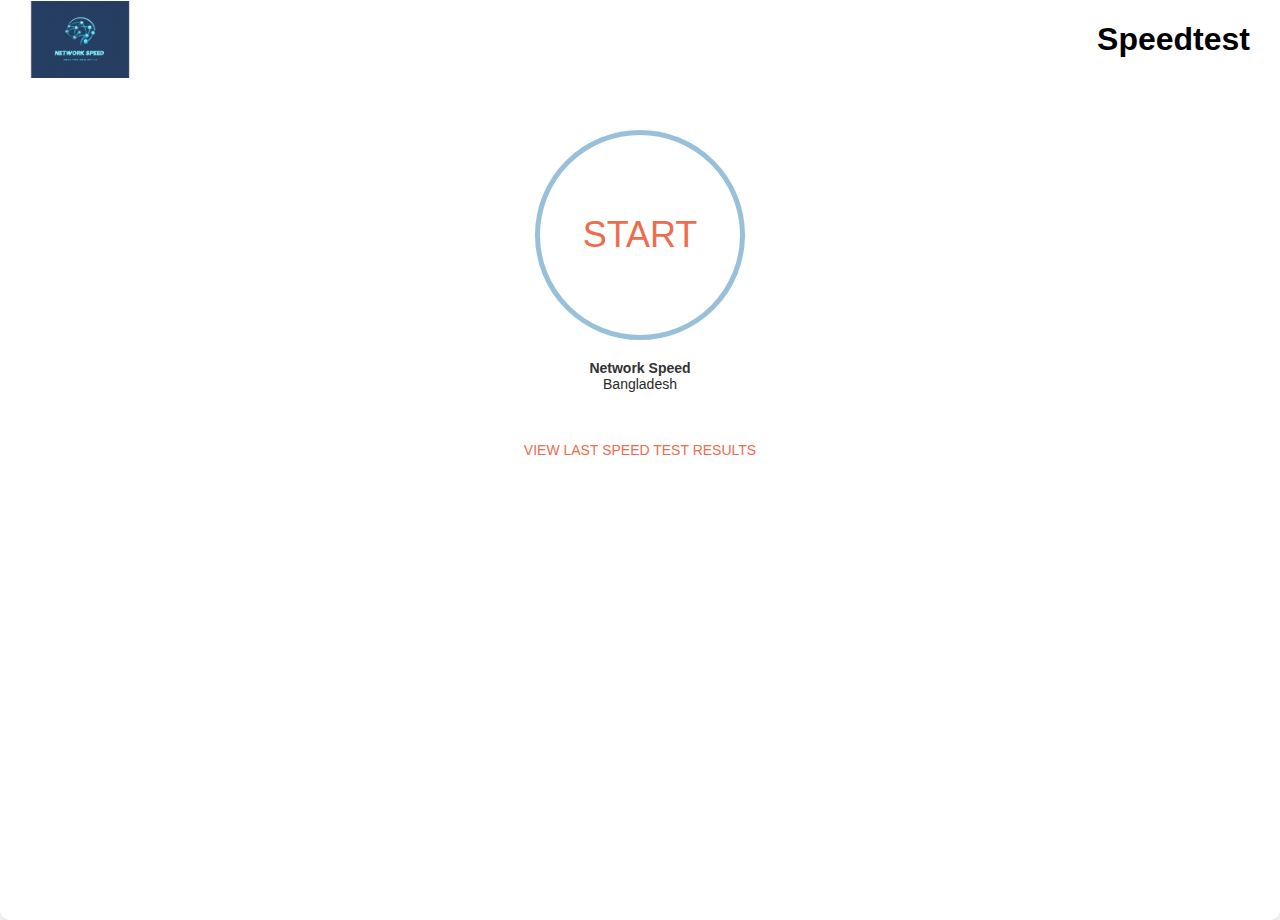
<file: index.html>
<!DOCTYPE html>
<html lang="en">
<head>
    <meta charset="UTF-8">
    <meta name="viewport" content="width=device-width, initial-scale=1.0">
    <title>Speed Test</title>
    <link rel="stylesheet" href="styles.css">
</head>
<body>
    <div class="speed-test-container">
        <div class="header">
            <img src="nsp.JPG" alt="NewMedia Express Logo" class="logo">
            <h1>Speedtest</h1>
        </div>

        <div class="test-button-container">
            <div class="test-button">
                <a href="Home.html">START</a> 
            </div>
        </div>

        <div class="provider-info">
            <p><strong>Network Speed</strong><br>Bangladesh</p>
        </div>

        <div class="footer">
            <p>VIEW LAST SPEED TEST RESULTS</p>
        </div>
    </div>
</body>
</html>
</file>
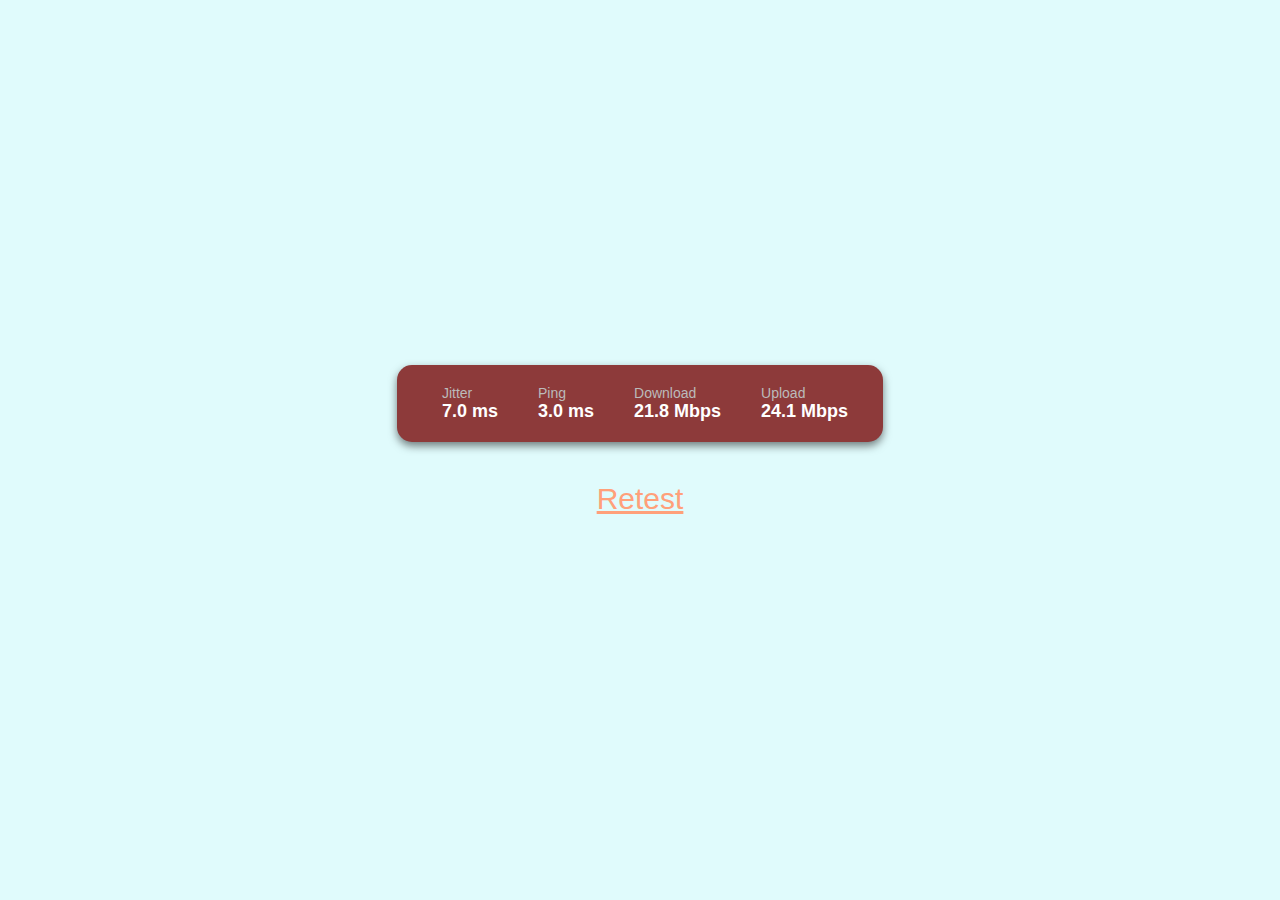
<file: Home.html>
<!DOCTYPE html>
<html lang="en">
<head>
  <meta charset="UTF-8">
  <meta name="viewport" content="width=device-width, initial-scale=1.0">
  <title>Speed Test Results</title>
  <link rel="stylesheet" href="style.css">
  <link rel="stylesheet" href="https://cdnjs.cloudflare.com/ajax/libs/font-awesome/6.6.0/css/all.min.css" integrity="sha512-Kc323vGBEqzTmouAECnVceyQqyqdsSiqLQISBL29aUW4U/M7pSPA/gEUZQqv1cwx4OnYxTxve5UMg5GT6L4JJg==" crossorigin="anonymous" referrerpolicy="no-referrer" />
</head>
<body>
  <div class="card">
    <div class="metric">
      <div class="icon"><i class="fa-brands fa-gitter"></i></div>
      <div class="info">
        <p class="label">Jitter</p>
        <p class="value">7.0 ms</p>
      </div>
    </div>

    <div class="metric">
      <div class="icon"><i class="fa-duotone fa-solid fa-wifi"></i></div>
      <div class="info">
        <p class="label">Ping</p>
        <p class="value">3.0 ms</p>
      </div>
    </div>

    <div class="metric">
      <div class="icon"><i class="fa-solid fa-cloud-arrow-down"></i></div>
      <div class="info">
        <p class="label">Download</p>
        <p class="value">21.8 Mbps</p>
      </div>
    </div>

    <div class="metric">
      <div class="icon"><i class="fa-solid fa-cloud-arrow-up"></i></div>
      <div class="info">
        <p class="label">Upload</p>
        <p class="value">24.1 Mbps</p>
      </div>
    </div>
  </div>
  <a href="index.html" target="_blank">Retest</a>
  <!-- <button class="retest-btn">Retest</button> -->
</body>
</html>
</file>
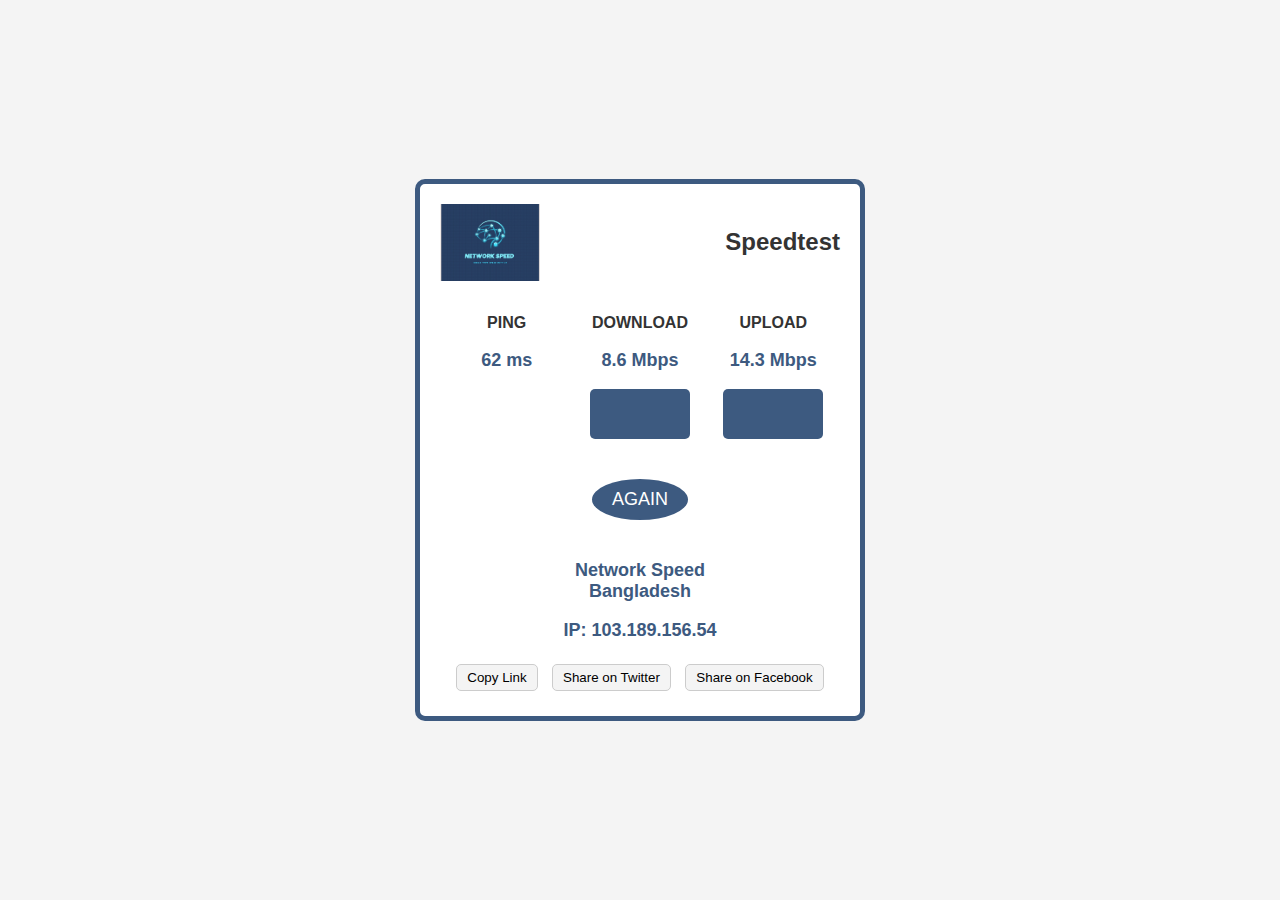
<file: practice.html>
<!DOCTYPE html>
<html lang="en">
<head>
    <meta charset="UTF-8">
    <meta name="viewport" content="width=device-width, initial-scale=1.0">
    <title>Internet Speed Test</title>
    <link rel="stylesheet" href="prac.css">
</head>
<body>
    <div class="speed-test-container">
        <div class="header">
            <img src="nsp.JPG" alt="Network Speed Logo" class="logo">
            <h1>Speedtest</h1>
        </div>

        <div class="results">
            <div class="ping">
                <h2>PING</h2>
                <p><span id="ping-value">62</span> ms</p>
            </div>
            <div class="download">
                <h2>DOWNLOAD</h2>
                <p><span id="download-value">8.6</span> Mbps</p>
                <div class="chart" id="download-chart"></div>
            </div>
            <div class="upload">
                <h2>UPLOAD</h2>
                <p><span id="upload-value">14.3</span> Mbps</p>
                <div class="chart" id="upload-chart"></div>
            </div>
        </div>

        <a href="index.html"><button class="test-button" onclick="startTest()">AGAIN</button></a>

        <div class="details">
            <p><strong>Network Speed</strong><br>Bangladesh</p>
            <p>IP: 103.189.156.54</p>
        </div>

        <div class="share">
            <button>Copy Link</button>
            <button>Share on Twitter</button>
            <button>Share on Facebook</button>
        </div>
    </div>

    <script src="script.js"></script>
</body>
</html>
</file>
<file: styles.css>
/* styles.css */
body {
    margin: 0;
    padding: 0;
    display: flex;
    justify-content: center;
    align-items: center;
    height: 100vh;
    background-color: #f4f4f4;
    font-family: 'Gill Sans', 'Gill Sans MT', Calibri, 'Trebuchet MS', sans-serif;
}

.speed-test-container {
    background-color: white;
    /* border: 5px solid #3d5a80; */
    width: 100%;
    height: 100%;
    text-align: center;
    border-radius: 10px;
    padding: 20px;
    box-shadow: 0 0 10px rgba(47, 47, 47, 0.1);
}

.header {
    display: flex;
    justify-content: space-between;
    align-items: center;
    padding: 0 10px;
}

.logo {
    width: 100px;
}

.test-button-container {
    margin-top: 50px;
    display: flex;
    justify-content: center;
}

.test-button {
    width: 200px;
    height: 200px;
    border-radius: 50%;
    border: 5px solid #98c1d9;
    display: flex;
    justify-content: center;
    align-items: center;
    background-color: white;
    cursor: pointer;
    transition: 0.3s;
}

.test-button:hover {
    background-color: #98c1d9;
    color: white;
}

.test-button a {
    text-decoration: none;
    font-size: 36px;
    color: #ee6c4d;
    margin: 0;
}

.provider-info {
    margin-top: 20px;
    font-size: 14px;
    color: rgb(40, 40, 40);
}

.provider-info strong {
    font-weight: bold;
    color: #333;
}

.footer {
    margin-top: 50px;
}

.footer p {
    font-size: 14px;
    color: #ee6c4d;
    text-transform: uppercase;
    cursor: pointer;
}
</file>
<file: prac.css>
body {
    font-family: Arial, sans-serif;
    background-color: #f4f4f4;
    display: flex;
    justify-content: center;
    align-items: center;
    height: 100vh;
    margin: 0;
}

.speed-test-container {
    background-color: white;
    border: 5px solid #3d5a80;
    border-radius: 10px;
    padding: 20px;
    width: 400px;
    text-align: center;
}

.header {
    display: flex;
    justify-content: space-between;
    align-items: center;
}

.logo {
    width: 100px;
}

h1 {
    font-size: 24px;
    color: #333;
}

.results {
    display: flex;
    justify-content: space-around;
    margin: 20px 0;
}

.results div {
    width: 100px;
}

h2 {
    font-size: 16px;
    margin-bottom: 5px;
    color: #333;
}

p {
    font-size: 18px;
    font-weight: bold;
    color: #3d5a80;
}

.chart {
    width: 80px;
    height: 50px;
    background-color: #3d5a80;
    margin-top: 10px;
    border-radius: 5px;
}

.test-button {
    background-color: #3d5a80;
    color: white;
    border: none;
    padding: 10px 20px;
    font-size: 18px;
    border-radius: 50%;
    cursor: pointer;
    margin: 20px 0;
}

.details {
    margin-top: 20px;
    font-size: 14px;
    color: #333;
}

.share button {
    background-color: #f4f4f4;
    border: 1px solid #ccc;
    padding: 5px 10px;
    margin: 5px;
    cursor: pointer;
    border-radius: 5px;
}

.share button:hover {
    background-color: #ddd;
}
</file>
<file: style.css>
/* Reset styles for better consistency */
* {
    margin: 0;
    padding: 0;
    box-sizing: border-box;
    font-family: 'Gill Sans', 'Gill Sans MT', Calibri, 'Trebuchet MS', sans-serif;
  }
  
  /* Body styling */
  body {
    background-color: #e0fbfc;
    display: flex;
    flex-direction: column;
    align-items: center;
    justify-content: center;
    height: 100vh;
  }
  
  /* Card styling */
  .card {
    display: flex;
    background-color: #8d3a3a;
    border-radius: 15px;
    padding: 20px;
    box-shadow: 0 4px 8px rgba(0, 0, 0, 0.5);
    margin-bottom: 20px;
  }
  
  /* Each metric block */
  .metric {
    display: flex;
    align-items: center;
    margin: 0 15px;
  }
  
  .icon {
    font-size: 40px;
    color: #c7c7c7;
    margin-right: 10px;
  }
  
  .info {
    text-align: left;
  }
  
  .label {
    font-size: 14px;
    color: #bbbbbb;
  }
  
  .value {
    font-size: 18px;
    font-weight: bold;
    color: white;
  }
  
  /* Retest button */
  .retest-btn {
    background-color: #3b82f6;
    color: white;
    border: none;
    padding: 10px 20px;
    font-size: 16px;
    border-radius: 8px;
    cursor: pointer;
    transition: background-color 0.3s;
  }
  
  .retest-btn:hover {
    background-color: #2563eb;
  }
  a{
    color: lightsalmon;
    font-size: 30px;
    padding: 20px;
  }
</file>
